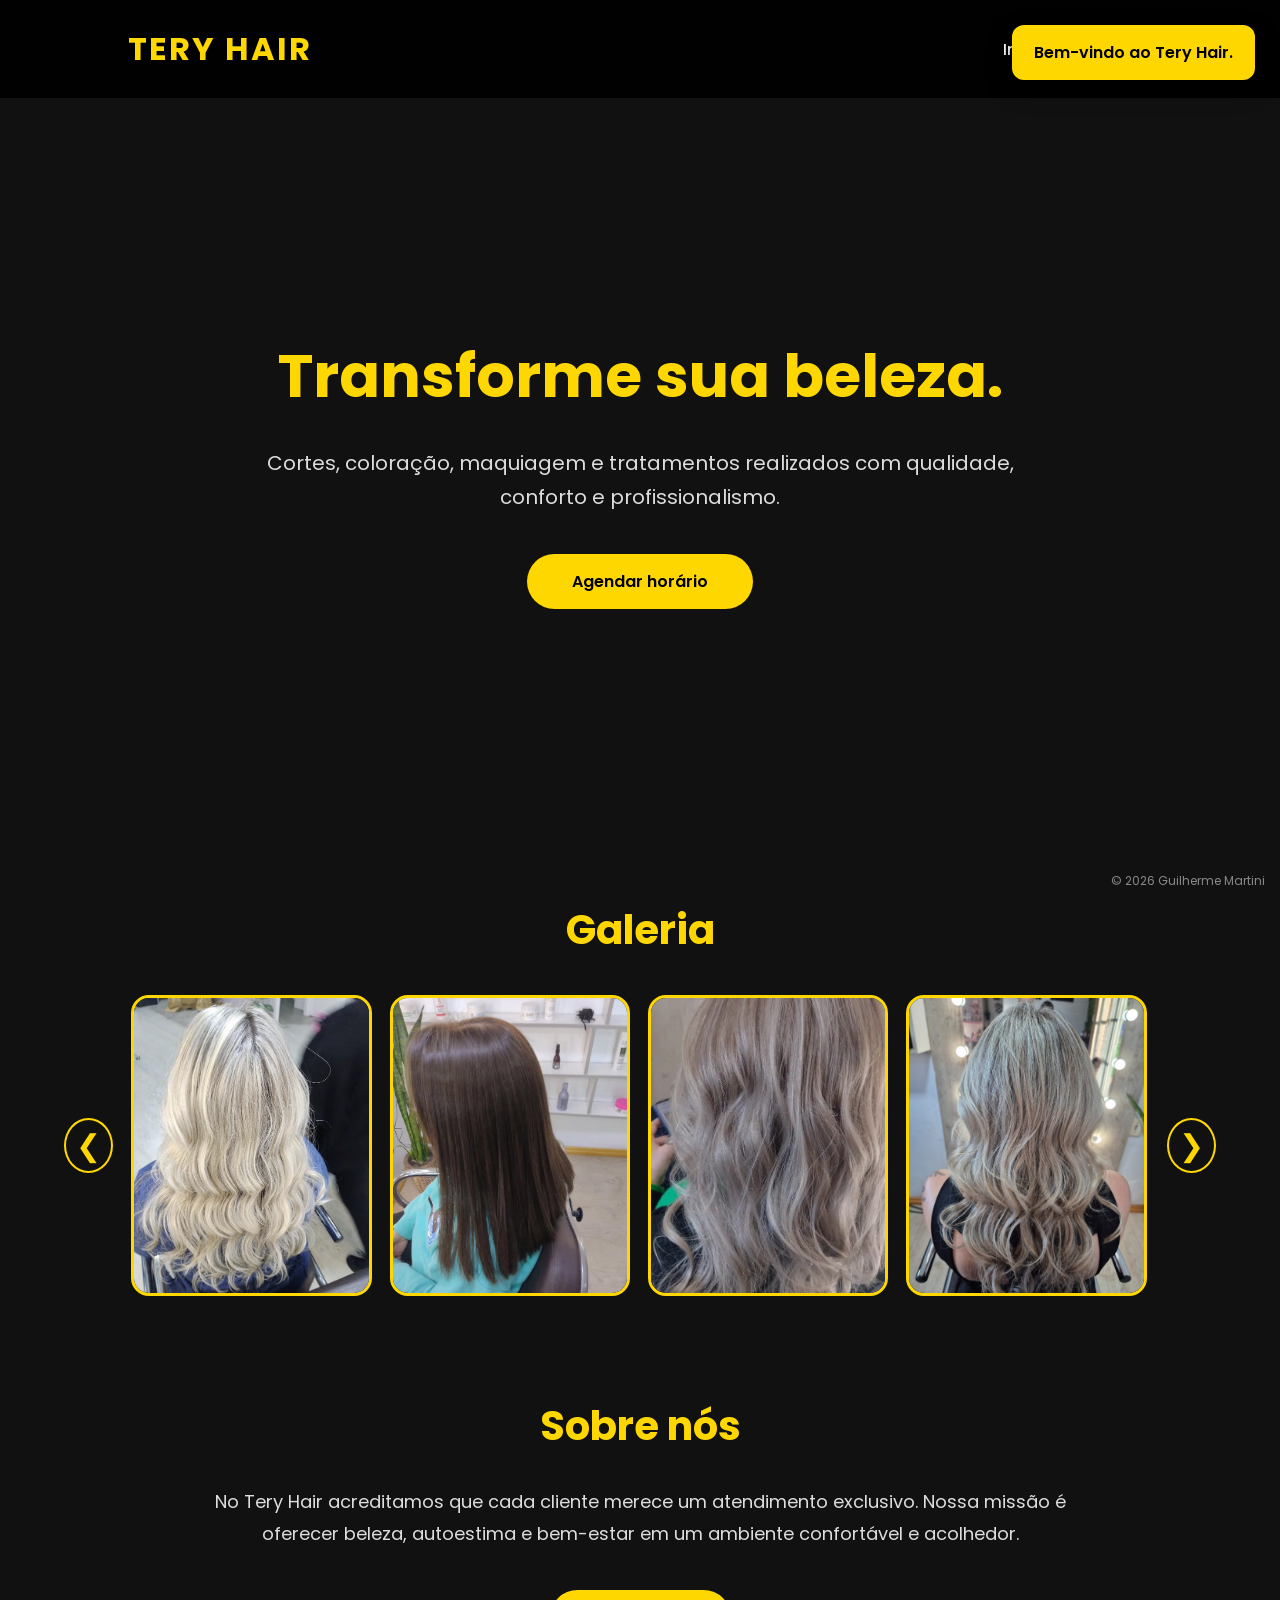
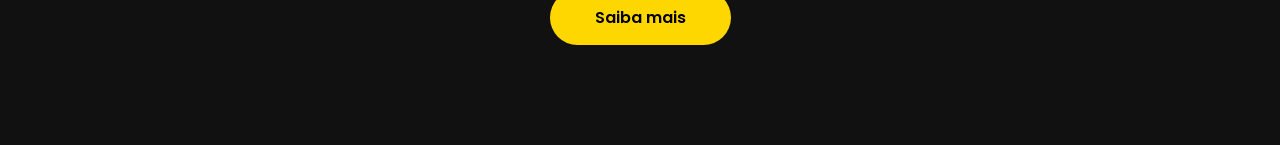
<file: index.html>
<!DOCTYPE html>
<html lang="pt-BR">

<head>

    <meta charset="UTF-8">
    <meta name="viewport" content="width=device-width, initial-scale=1.0">

    <title>Tery Hair</title>

    <link rel="stylesheet" href="style.css">

    <!-- Fonte -->
    <link rel="preconnect" href="https://fonts.googleapis.com">
    <link rel="preconnect" href="https://fonts.gstatic.com" crossorigin>

    <link href="https://fonts.googleapis.com/css2?family=Poppins:wght@300;400;500;600;700&display=swap" rel="stylesheet">

</head>

<body>

<div id="notificacao">

Bem-vindo ao Tery Hair.

</div>

<header>

    <div class="logo">

        TERY HAIR

    </div>

    <nav>

        <a href="#">Início</a>

        <a href="salao.html">Contato</a>

    </nav>

</header>

<section class="hero">

    <div class="hero-texto">

        <h1>

            Transforme sua beleza.

        </h1>

        <p>

            Cortes, coloração, maquiagem e tratamentos realizados com qualidade, conforto e profissionalismo.

        </p>

        <a href="salao.html" class="botao-principal">

            Agendar horário

        </a>

    </div>

</section>

<section class="titulo">

<h2>

Galeria

</h2>

</section>

<div class="carousel">

<button id="prev">

&#10094;

</button>

<div class="carousel-container">

<div class="carousel-track">

<img src="img/cabelo1.jpeg">

<img src="img/cabelo2.jpeg">

<img src="img/cabelo3.jpeg">

<img src="img/cabelo4.jpeg">

<img src="img/cabelo5.jpeg">

<img src="img/cabelo6.jpeg">

<img src="img/cabelo7.jpeg">

<img src="img/cabelo8.jpeg">

<img src="img/cabelo9.jpeg">

<img src="img/cabelo10.jpeg">

<img src="img/maquiagem1.jpeg">

</div>

</div>

<button id="next">

&#10095;

</button>

</div>

<section class="sobre">

<h2>

Sobre nós

</h2>

<p>

No Tery Hair acreditamos que cada cliente merece um atendimento exclusivo.

Nossa missão é oferecer beleza, autoestima e bem-estar em um ambiente confortável e acolhedor.

</p>

<a href="salao.html" class="botao-principal">

Saiba mais

</a>

</section>

<footer class="rodape">
    © 2026 Guilherme Martini
</footer>

<script src="script.js"></script>

<script src="script.js"></script>

</body>

</html>
</file>
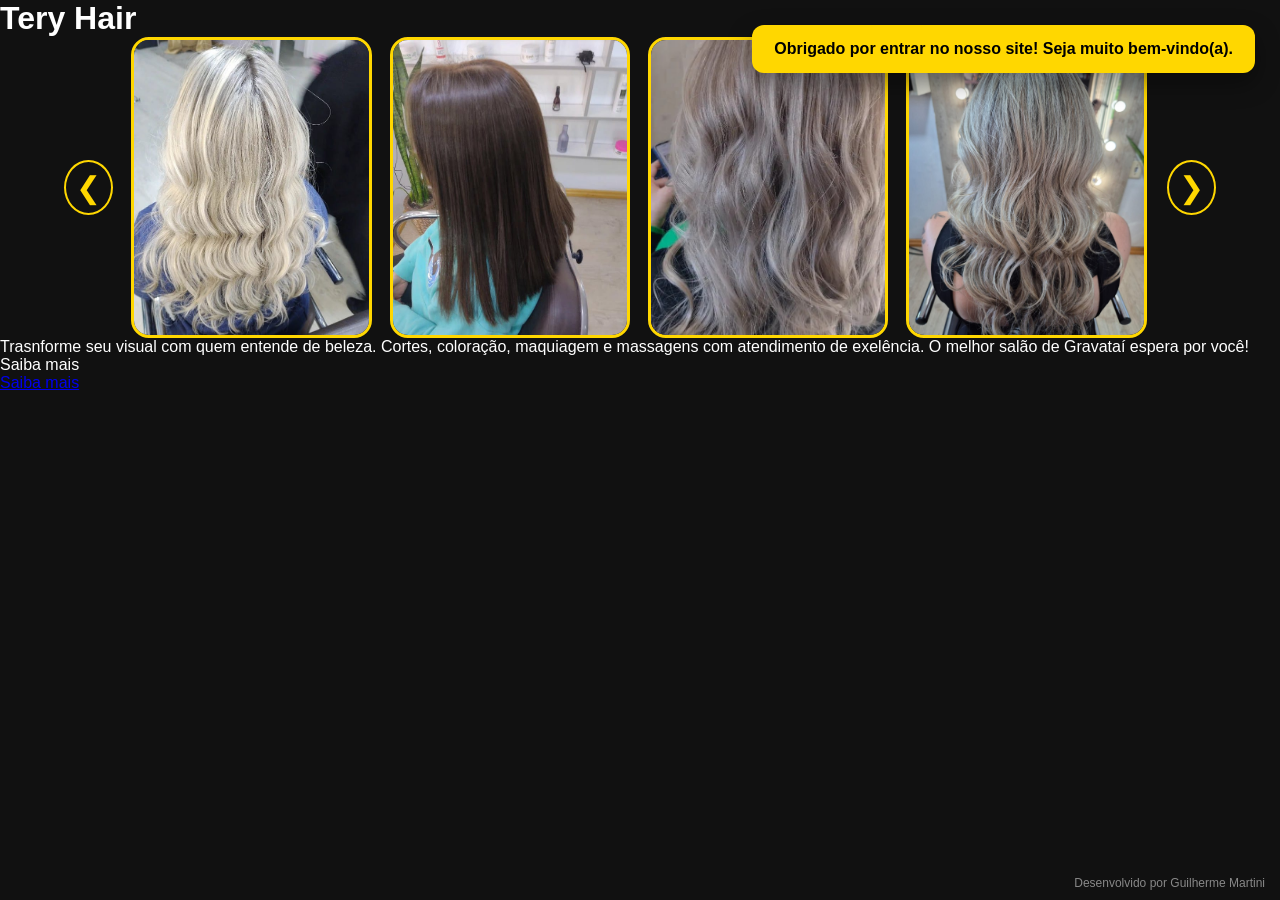
<file: Estrutura.html>
<!DOCTYPE html>
<html lang="pt-BR">
<head>
    <meta charset="UTF-8">
    <meta name="viewport" content="width=device-width, initial-scale=1.0">
    <title>Tery Hair</title>

    <link rel="stylesheet" href="style.css">

</head>
<body>
<div id="notificacao">
     Obrigado por entrar no nosso site! Seja muito bem-vindo(a).
</div>
    <h1>Tery Hair</h1>
   <div class="carousel">
    <button id="prev">&#10094;</button>

    <div class="carousel-container">
        <div class="carousel-track">
            <img src="img/cabelo1.jpeg">
            <img src="img/cabelo2.jpeg">
            <img src="img/cabelo3.jpeg">
            <img src="img/cabelo4.jpeg">
            <img src="img/cabelo5.jpeg">
            <img src="img/cabelo6.jpeg">
            <img src="img/cabelo7.jpeg">
            <img src="img/cabelo8.jpeg">
            <img src="img/cabelo9.jpeg">
            <img src="img/cabelo10.jpeg">
            <img src="img/maquiagem1.jpeg">
        </div>
    </div>

    <button id="next">&#10095;</button>
</div>
    
    <p>Trasnforme seu visual com quem entende de beleza. Cortes, coloração, maquiagem e massagens com atendimento de exelência. O melhor salão de Gravataí espera por você!</p>
    
    Saiba mais
</a>
<div class="centralizar">
    <a href="salao.html" class="botao">
        Saiba mais
    </a>
</div>
<footer class="rodape">
    Desenvolvido por Guilherme Martini
</footer>
<script src="script.js"></script>
</body>
</html>
</file>
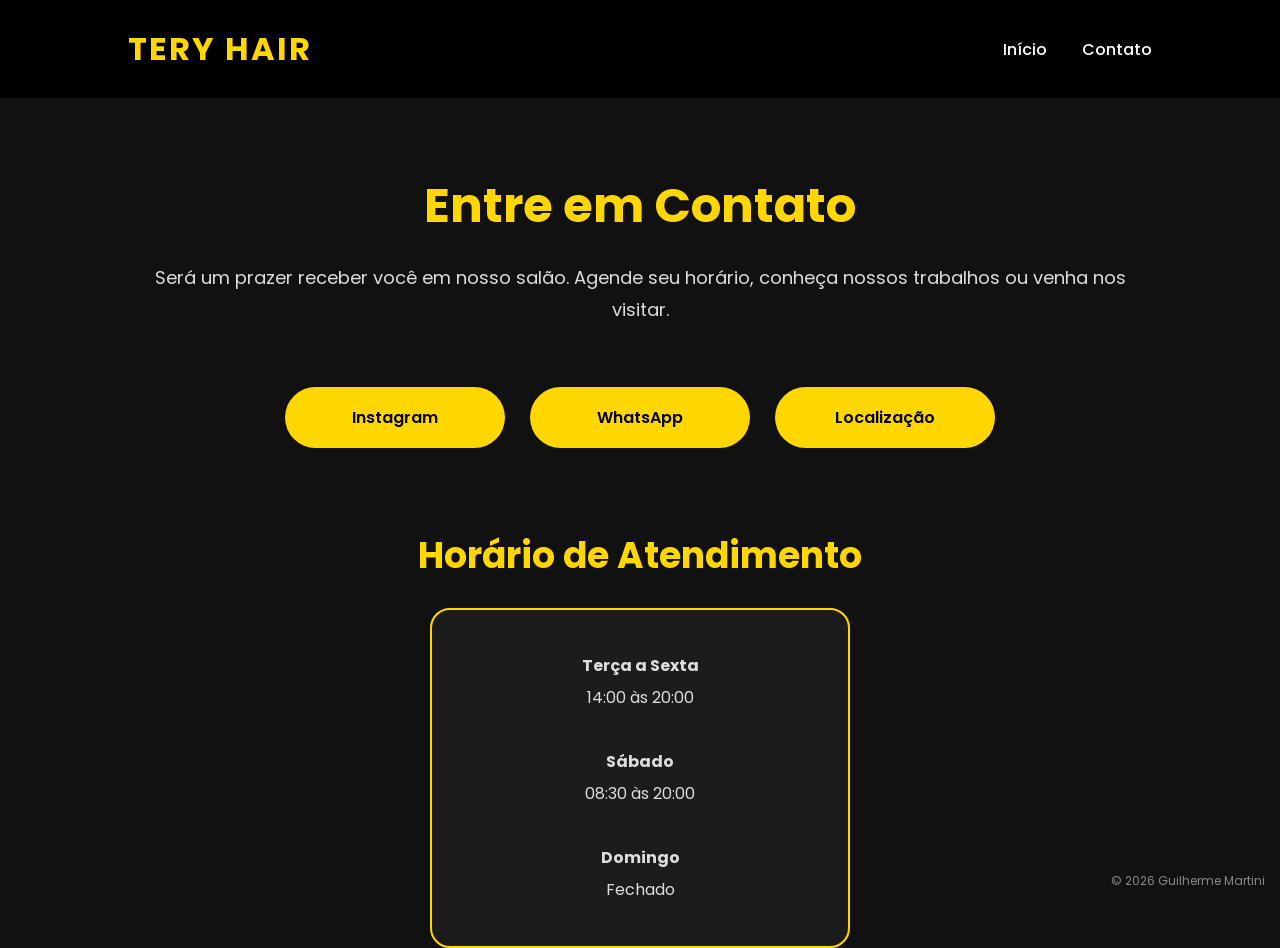
<file: salao.html>
<!DOCTYPE html>
<html lang="pt-BR">

<head>

    <meta charset="UTF-8">
    <meta name="viewport" content="width=device-width, initial-scale=1.0">

    <title>Contato | Tery Hair</title>

    <link rel="stylesheet" href="style.css">

    <link rel="preconnect" href="https://fonts.googleapis.com">
    <link rel="preconnect" href="https://fonts.gstatic.com" crossorigin>

    <link href="https://fonts.googleapis.com/css2?family=Poppins:wght@300;400;500;600;700&display=swap" rel="stylesheet">

</head>

<body>

<header>

    <div class="logo">
        TERY HAIR
    </div>

    <nav>

        <a href="index.html">Início</a>

        <a href="salao.html">Contato</a>

    </nav>

</header>

<main class="pagina-contato">

    <section class="titulo-pagina">

        <h1>Entre em Contato</h1>

        <p>
            Será um prazer receber você em nosso salão.
            Agende seu horário, conheça nossos trabalhos
            ou venha nos visitar.
        </p>

    </section>

    <section class="contatos">

        <a class="btn" href="https://www.instagram.com/espacoteryhair?igsh=MTVwZGJkenRiZ3R0Mg==" target="_blank">
            Instagram
        </a>

        <a class="btn" href="https://api.whatsapp.com/send?phone=5551996876673" target="_blank">
            WhatsApp
        </a>

        <a class="btn" href="https://maps.app.goo.gl/NnQw4j5VM4argQ629" target="_blank">
            Localização
        </a>

    </section>

    <section class="horario">

        <h2>Horário de Atendimento</h2>

        <div class="card-horario">

            <p><strong>Terça a Sexta</strong></p>
            <p>14:00 às 20:00</p>

            <br>

            <p><strong>Sábado</strong></p>
            <p>08:30 às 20:00</p>

            <br>

            <p><strong>Domingo</strong></p>
            <p>Fechado</p>

        </div>

    </section>

</main>

<footer class="rodape">
    © 2026 Guilherme Martini
</footer>

<script src="script.js"></script>
</body>
</html>
</file>
<file: style.css>
/* ===========================
   CONFIGURAÇÕES GERAIS
=========================== */

*{
    margin:0;
    padding:0;
    box-sizing:border-box;
    user-select:none;
    scroll-behavior:smooth;
}

body{
    font-family:'Poppins',sans-serif;
    background:#111;
    color:#fff;
}

/* ===========================
   HEADER
=========================== */

header{

    width:100%;

    display:flex;

    justify-content:space-between;

    align-items:center;

    padding:25px 10%;

    position:fixed;

    top:0;

    left:0;

    z-index:1000;

    background:rgba(0,0,0,.90);

    backdrop-filter:blur(8px);

}

.logo{

    color:gold;

    font-size:32px;

    font-weight:700;

    letter-spacing:2px;

}

nav{

    display:flex;

    gap:35px;

}

nav a{

    color:white;

    text-decoration:none;

    transition:.3s;

    font-weight:500;

}

nav a:hover{

    color:gold;

}

/* ===========================
   HERO
=========================== */

.hero{

    min-height:100vh;

    display:flex;

    align-items:center;

    justify-content:center;

    text-align:center;

    padding:120px 20px 80px;

}

.hero-texto{

    max-width:800px;

}

.hero h1{

    font-size:60px;

    color:gold;

    margin-bottom:25px;

}

.hero p{

    font-size:20px;

    color:#ddd;

    line-height:1.7;

    margin-bottom:40px;

}

/* ===========================
   BOTÃO
=========================== */

.botao-principal{

    display:inline-block;

    background:gold;

    color:black;

    text-decoration:none;

    padding:15px 45px;

    border-radius:40px;

    font-weight:600;

    transition:.35s;

}

.botao-principal:hover{

    transform:translateY(-4px);

    box-shadow:0 0 20px gold;

}

/* ===========================
   TÍTULOS
=========================== */

.titulo{

    text-align:center;

    margin-bottom:35px;

}

.titulo h2{

    color:gold;

    font-size:40px;

}

/* ===========================
   CARROSSEL
=========================== */

.carousel{

    display:flex;

    justify-content:center;

    align-items:center;

    gap:18px;

    padding:0 5%;

}

.carousel-container{

    overflow:hidden;

    width:100%;

    max-width:1200px;

}

.carousel-track{

    display:flex;

    gap:18px;

    transition:.5s;

}

.carousel-track img{

    width:calc(25% - 14px);

    border-radius:18px;

    object-fit:cover;

    aspect-ratio:4/5;

    border:3px solid gold;

    transition:.35s;

    flex-shrink:0;

}

.carousel-track img:hover{

    transform:scale(1.03);

}

button{

    width:55px;

    height:55px;

    border-radius:50%;

    border:2px solid gold;

    background:none;

    color:gold;

    font-size:30px;

    cursor:pointer;

    transition:.3s;

}

button:hover{

    background:gold;

    color:black;

}

/* ===========================
   SOBRE
=========================== */

.sobre{

    width:90%;

    max-width:900px;

    margin:100px auto;

    text-align:center;

}

.sobre h2{

    color:gold;

    font-size:40px;

    margin-bottom:30px;

}

.sobre p{

    font-size:18px;

    color:#ddd;

    line-height:1.8;

    margin-bottom:40px;

}

/* ===========================
   NOTIFICAÇÃO
=========================== */

#notificacao{

    position:fixed;

    top:25px;

    right:25px;

    background:gold;

    color:black;

    padding:15px 22px;

    border-radius:12px;

    font-weight:600;

    box-shadow:0 10px 25px rgba(0,0,0,.4);

    transform:translateY(-30px);

    opacity:0;

    transition:.5s;

    z-index:9999;

}

#notificacao.mostrar{

    transform:translateY(0);

    opacity:1;

}

/* ===========================
   RODAPÉ
=========================== */

.rodape {
    position: fixed;
    bottom: 10px;
    right: 15px;

    font-size: 12px;
    color: #888;

    font-family: 'Poppins', sans-serif;

    z-index: 9999;
}

/* ===========================
   CELULAR
=========================== */

@media(max-width:768px){

header{

    padding:20px;

    flex-direction:column;

    gap:15px;

}

.logo{

    font-size:26px;

}

nav{

    gap:20px;

}

.hero{

    padding-top:180px;

}

.hero h1{

    font-size:38px;

}

.hero p{

    font-size:17px;

}

.carousel-track img{

    width:100%;

}

button{

    width:45px;

    height:45px;

}

.sobre{

    margin-top:60px;

}

.sobre h2{

    font-size:30px;

}

}
/* ===========================
   PÁGINA DE CONTATO
=========================== */

.pagina-contato{

    padding-top:170px;

    width:90%;

    max-width:1000px;

    margin:auto;

}

.titulo-pagina{

    text-align:center;

    margin-bottom:60px;

}

.titulo-pagina h1{

    color:gold;

    font-size:48px;

    margin-bottom:20px;

}

.titulo-pagina p{

    color:#ddd;

    font-size:18px;

    line-height:1.8;

}

.contatos{

    display:flex;

    justify-content:center;

    gap:25px;

    flex-wrap:wrap;

    margin-bottom:80px;

}

.btn{

    width:220px;

    text-align:center;

    text-decoration:none;

    color:black;

    background:gold;

    padding:18px;

    border-radius:35px;

    font-weight:600;

    transition:.3s;

}

.btn:hover{

    transform:translateY(-5px);

    box-shadow:0 0 18px gold;

}

.horario{

    text-align:center;

}

.horario h2{

    color:gold;

    margin-bottom:25px;

    font-size:36px;

}

.card-horario{

    background:#1c1c1c;

    border:2px solid gold;

    border-radius:20px;

    padding:40px;

    max-width:420px;

    margin:auto;

    color:#ddd;

    line-height:2;

}

@media(max-width:768px){

.titulo-pagina h1{

    font-size:34px;

}

.contatos{

    flex-direction:column;

    align-items:center;

}

.btn{

    width:90%;

}

.card-horario{

    width:95%;

    padding: 20px;

}

}
</file>
